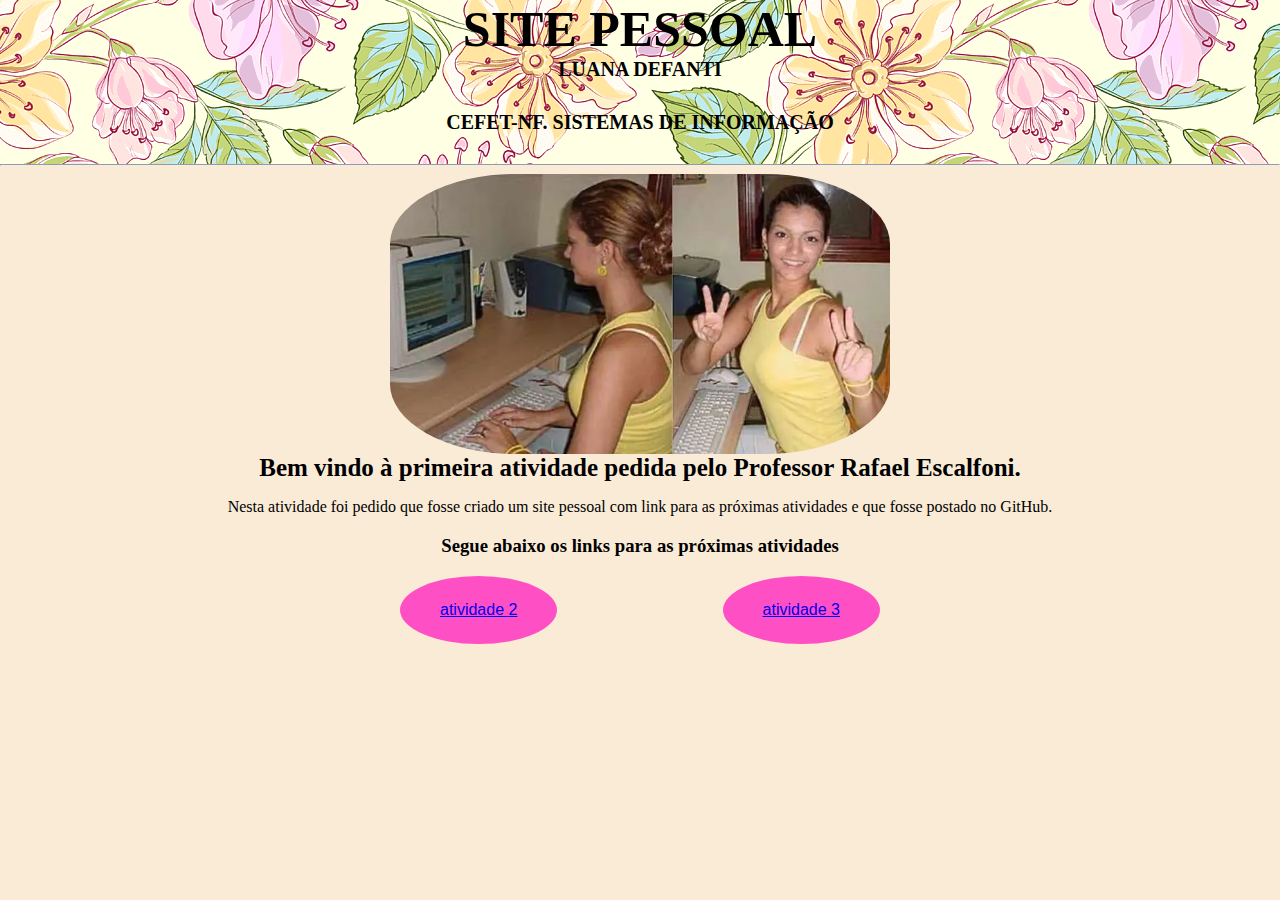
<file: aula1.html/index.html>
<!DOCTYPE html>
<html lang="pt-br">
<head>
    <meta charset="UTF-8">
    <meta http-equiv="X-UA-Compatible" content="IE=edge">
    <meta name="viewport" content="width=device-width, initial-scale=1.0">
    <link rel="stylesheet" href="estilo.css">
    <title>Aula1</title>
    
</head>
<body>
    <header>
        <h1>SITE PESSOAL </h1>
        <p><strong>LUANA DEFANTI</strong></p>
        <p><strong>CEFET-NF. SISTEMAS DE INFORMAÇÃO</strong></p>
        <hr>
    </header>
    <main>
        <img src="kellykeypc.webp" width="500"alt="imagem ilustrativa"title="ilustrativa"> 
        <h2>Bem vindo à primeira atividade pedida pelo Professor Rafael Escalfoni.</h2>

        <p class="pum">Nesta atividade foi pedido que fosse criado um site pessoal com link para as próximas atividades e que fosse postado no GitHub.</p>

        <h3>Segue abaixo os links para as próximas atividades</h3>        
            
            <button class="primeiro"><a href="https://luanacdefanti.github.io/Faculdade/trab2/" target="_blank">atividade 2</a></button>


        <button class="segundo"><a href="https://luanacdefanti.github.io/Faculdade/trab3/" target="_blank">atividade 3</a></button>
    </main>
    <footer>
        <p>      </p>
    </footer>
</body>
</html>
</file>
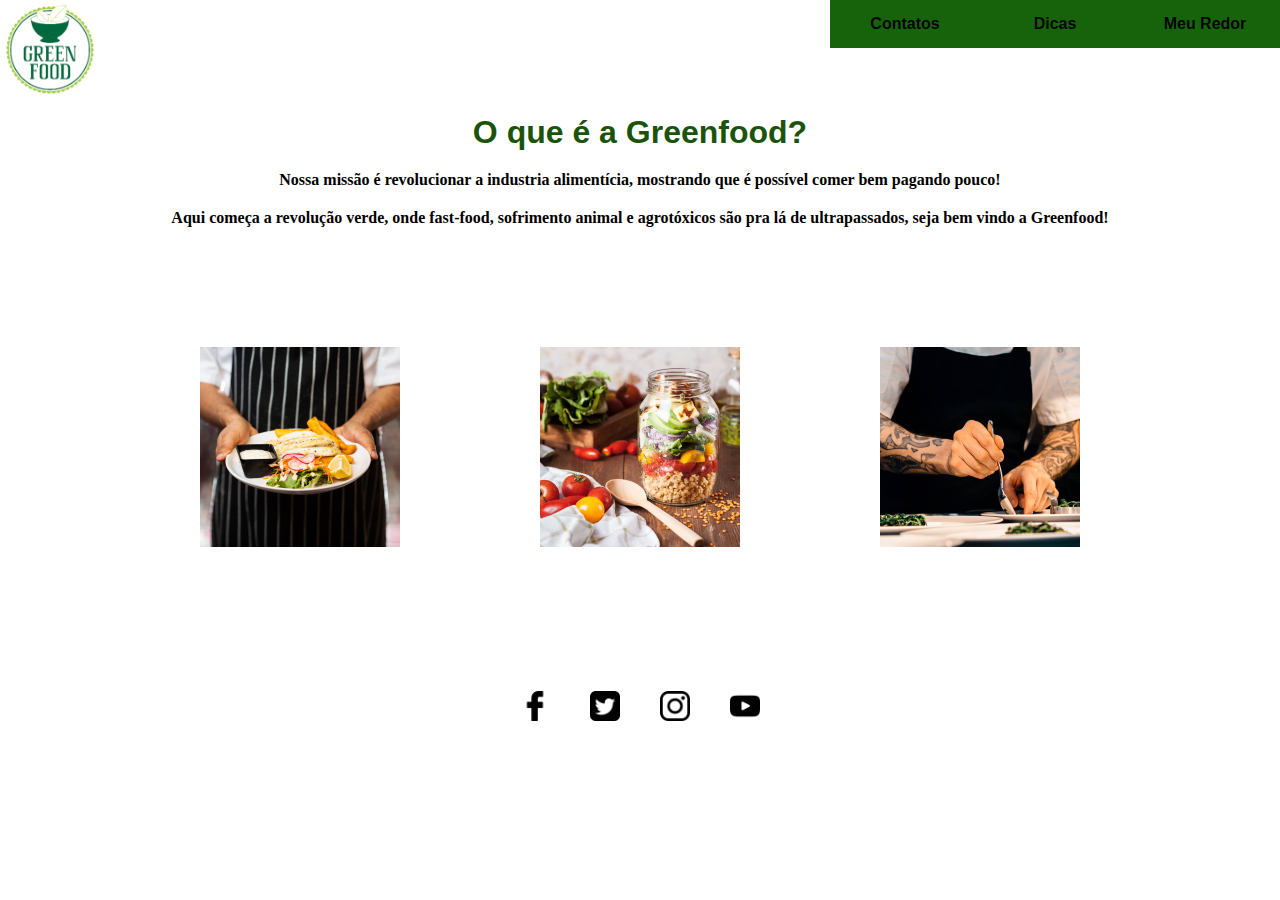
<file: Greenfood/index.html>
<!DOCTYPE html>
<html lang="pt-br">
  <head>
	<meta charset="utf-8">
	<title>Início</title>
	<meta name="viewport" content="width=device-width, initial-scale=1.0">
	<link rel="stylesheet" type="text/css" href="estilo.css">
  <link rel="shortcut icon" href="imagens/favicon.ico" type="image/x-icon">
</head>
<body>
  <header>
	<input type="checkbox" id="bt_menu">
<label for="bt_menu">&#9776;</label>
 <img src="imagens/logo.png" id="logo" alt="logo">
<nav class="menu">
 
	<ul>
    	<li><a href="meuredor.html">Meu Redor</a></li>
      <li><a href="dicas.html">Dicas</a></li>
      <li><a href="contatos.html">Contatos</a></li>

    </ul>
</nav>  
</header>
<main>
  <br><br><br>
  <h1 class="titulo">O que é a Greenfood?</h1>  

  <p class="subtitulo">Nossa missão é revolucionar a industria alimentícia, mostrando que é possível comer bem pagando pouco!</p>
  <p class="subtitulo">Aqui começa a revolução verde, onde fast-food, sofrimento animal e agrotóxicos são pra lá de ultrapassados, seja bem vindo a Greenfood!</p>
       
  
<div id="banners">
  <figure>
    <img src="imagens/foto1.jpg" alt="foto chef" class="imagem-banner">
    
  </figure>

  <figure>
    <img src="imagens/foto2.jpg" alt="foto chef" class="imagem-banner">
   
  </figure>

  <figure>
    <img src="imagens/foto3.jpg" alt="foto chef" class="imagem-banner">
     
  </figure>
</div>


</main>

<footer>
  <ul class="redes">
    <li>
      <a href="#">
        <img src="imagens/fb.png" alt="logo facebook" class="redes-logos">
      </a>
    </li>
    <li>
      <a href="#">
        <img src="imagens/tt.png" alt="logo twitter" class="redes-logos">
      </a>
    </li>
    <li>
      <a href="#">
        <img src="imagens/insta.png" alt="logo instagram" class="redes-logos">
      </a>
    </li>
    <li>
      <a href="#">
        <img src="imagens/yt.png" alt="logo youtube" class="redes-logos">
      </a>
    </li>
  </ul>
</footer>
</body>
</html>
</file>
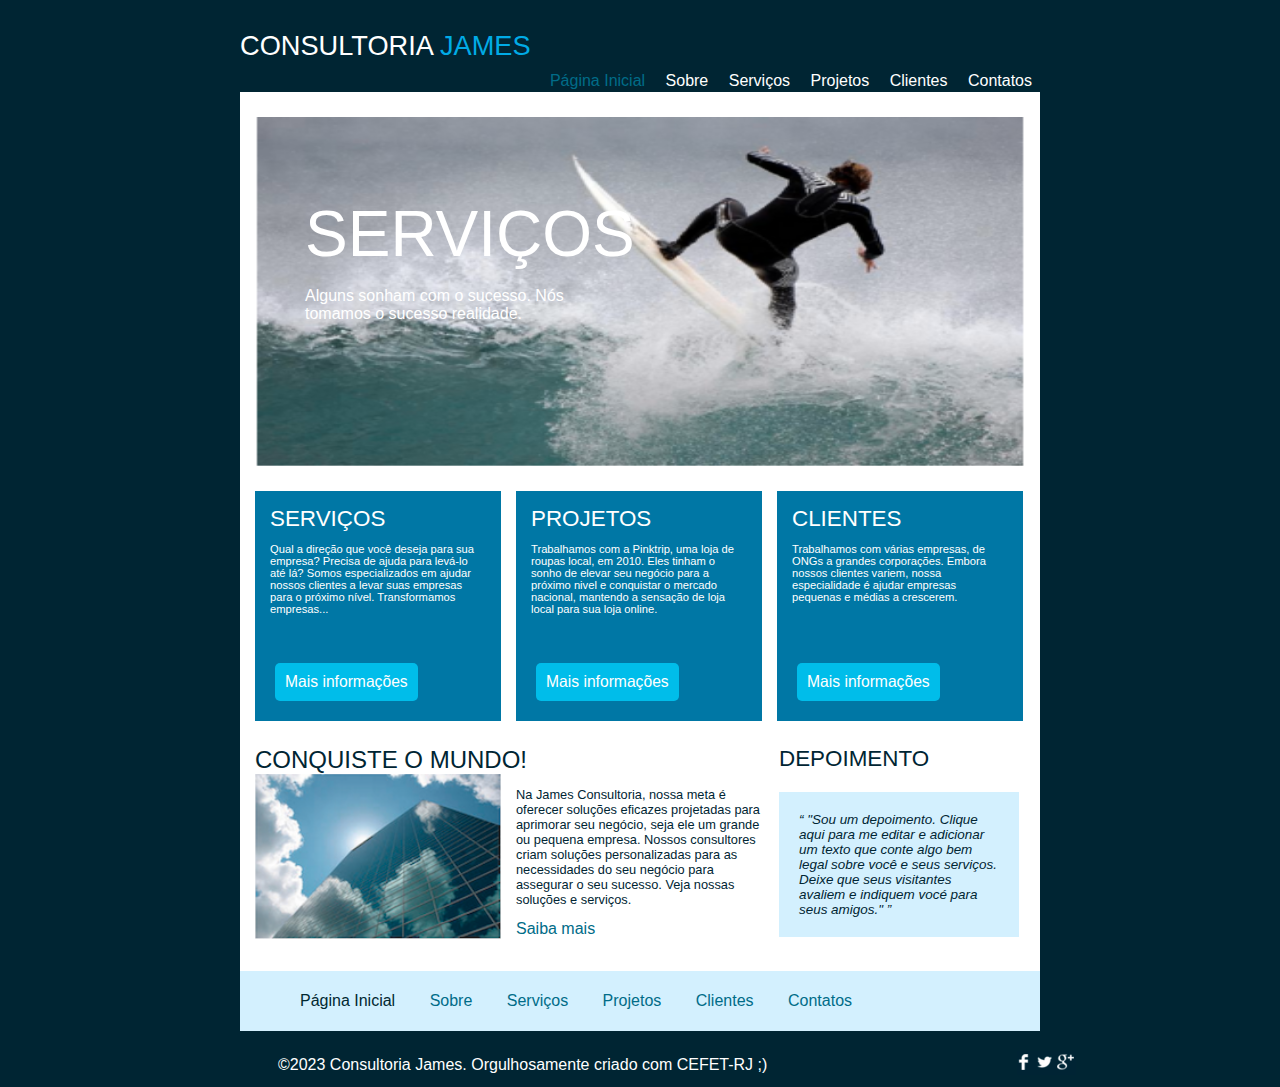
<file: trab2/index.html>
<!doctype html>
<html lang="pt-br">
<head>
	<meta charset="utf-8" />
	<link rel="stylesheet" type="text/css" href="./css/estilo.css" />
	<title>James Consultoria</title>
</head>
<body>
	<header>
		<div class="central">
			<h1>
				Consultoria <span>James</span>
			</h1>
			<nav>
				<ul>
					<li><a href="#" class="first-element">Página Inicial</a></li>
					<li><a href="#">Sobre</a></li>
					<li><a href="#">Serviços</a></li>
					<li><a href="#">Projetos</a></li>
					<li><a href="#">Clientes</a></li>
					<li><a href="#">Contatos</a></li>
				</ul>
			</nav>
		</div>
	</header>
	<main>
		<section>
			<div id="logo">
				<img src="./img/surf.png"/>
				<div>
					<h1>Serviços</h1>
					<p>Alguns sonham com o sucesso. Nós tomamos o sucesso realidade.
					</p>
				</div>
			</div>
		</section>
		<section>
			<div class="box destaque">
				<h3>Serviços</h3>
				<p>Qual a direção que você deseja para sua empresa? Precisa de ajuda para levá-lo até lá? Somos especializados em ajudar nossos clientes a levar suas empresas para o próximo nível. Transformamos empresas...</p>
				<a class="button">Mais informações</a>
			</div>
			<div class="box destaque">
				<h3>Projetos</h3>
				<p>Trabalhamos com a Pinktrip, uma loja de roupas local, em 2010. Eles tinham o sonho de elevar seu negócio para a próximo nivel e conquistar o mercado nacional, mantendo a sensação de loja local para sua loja online.</p>
				<a class="button">Mais informações</a>
			</div>
			<div class="box destaque">
				<h3>Clientes</h3>
				<p>Trabalhamos com várias empresas, de ONGs a grandes corporações. Embora nossos clientes variem, nossa especialidade é ajudar empresas pequenas e médias a crescerem.</p>
				<a class="button">Mais informações</a>
			</div>
		</section>
		<section>
			<div class="col-2">
				<h3>Conquiste o mundo!</h3>
				<img src="./img/fig1.png" />
				<p>
					Na James Consultoria, nossa meta é oferecer soluções eficazes projetadas para aprimorar seu negócio, seja ele um grande ou pequena empresa. Nossos consultores criam soluções personalizadas para as necessidades do seu negócio para assegurar o seu sucesso. Veja nossas soluções e serviços.
				</p>
				<a href="#" class="saibamais">Saiba mais</a>
			</div>
			<div class="box">
				<h3>Depoimento</h3>
				<blockquote>
					<q>
						"Sou um depoimento. Clique aqui para me editar e adicionar um texto que conte algo bem legal sobre você e seus serviços. Deixe que seus visitantes avaliem e indiquem vocé para seus amigos."
					</q>
				</blockquote>
			</div>
		</section>
		<nav id="nav-bottom">
			<ul>
				<li><a href="#" class="second-element">Página Inicial</a></li>
				<li><a href="#">Sobre</a></li>
				<li><a href="#">Serviços</a></li>
				<li><a href="#">Projetos</a></li>
				<li><a href="#">Clientes</a></li>
				<li><a href="#">Contatos</a></li>
			</ul>
		</nav>
	</main>
	<footer>
		<div id="central">
			<div id="content-left">
				&copy;2023 Consultoria James. Orgulhosamente criado com CEFET-RJ ;)
			</div>
			<div id="content-right">
				<img src="img/social.png"/>
			</div>
		</div>
	</footer>
</body>
</html>
</file>
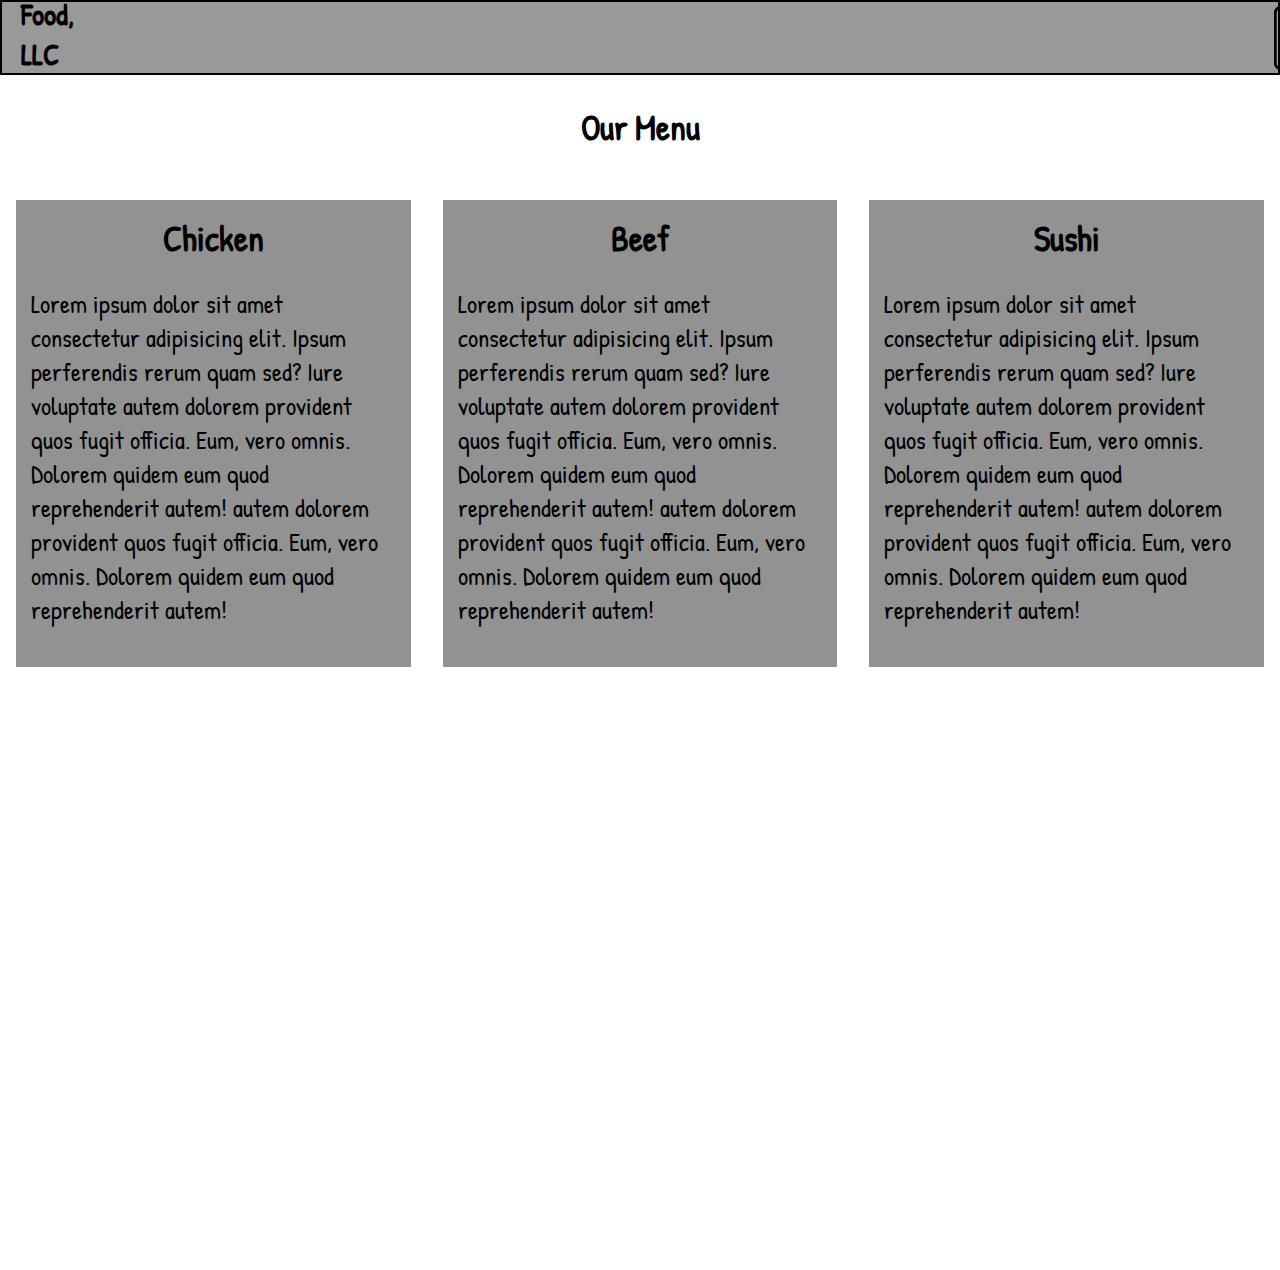
<file: trab3/index.html>
<!DOCTYPE html>
<html lang="pt-br">
<head>
    <meta charset="UTF-8">
    <meta http-equiv="X-UA-Compatible" content="IE=edge">
    <meta name="viewport" content="width=device-width, initial-scale=1.0">
    <link rel="stylesheet" href="css/estilo.css">
    <title>atividade 3</title>
</head>

  <body>
    <nav>
      <h1 class="titulo">Food, LLC</h1>

      <img src="quadrado.png" alt="menu">
    </nav>
    
    <h2>Our Menu</h2>
    
    <main>

      <div>
        <h3>Chicken</h3>
        <p>Lorem ipsum dolor sit amet consectetur 
            adipisicing elit. Ipsum perferendis rerum 
            quam sed? Iure voluptate autem dolorem 
            provident quos fugit officia. Eum, vero omnis. 
            Dolorem quidem eum quod reprehenderit autem! autem dolorem 
            provident quos fugit officia. Eum, vero omnis. 
            Dolorem quidem eum quod reprehenderit autem!</p>
      </div>

      <div>
        <h3>Beef</h3>
        <p>Lorem ipsum dolor sit amet consectetur 
          adipisicing elit. Ipsum perferendis rerum 
          quam sed? Iure voluptate autem dolorem 
          provident quos fugit officia. Eum, vero omnis. 
          Dolorem quidem eum quod reprehenderit autem! autem dolorem 
          provident quos fugit officia. Eum, vero omnis. 
          Dolorem quidem eum quod reprehenderit autem!</p>
      </div>

      <div>
        <h3>Sushi</h3>
        <p>Lorem ipsum dolor sit amet consectetur 
          adipisicing elit. Ipsum perferendis rerum 
          quam sed? Iure voluptate autem dolorem 
          provident quos fugit officia. Eum, vero omnis. 
          Dolorem quidem eum quod reprehenderit autem! autem dolorem 
          provident quos fugit officia. Eum, vero omnis. 
          Dolorem quidem eum quod reprehenderit autem!</p>
      </div>

    </main>
    
  </body>
</html>
<body>
    
</body>
</html>
</file>
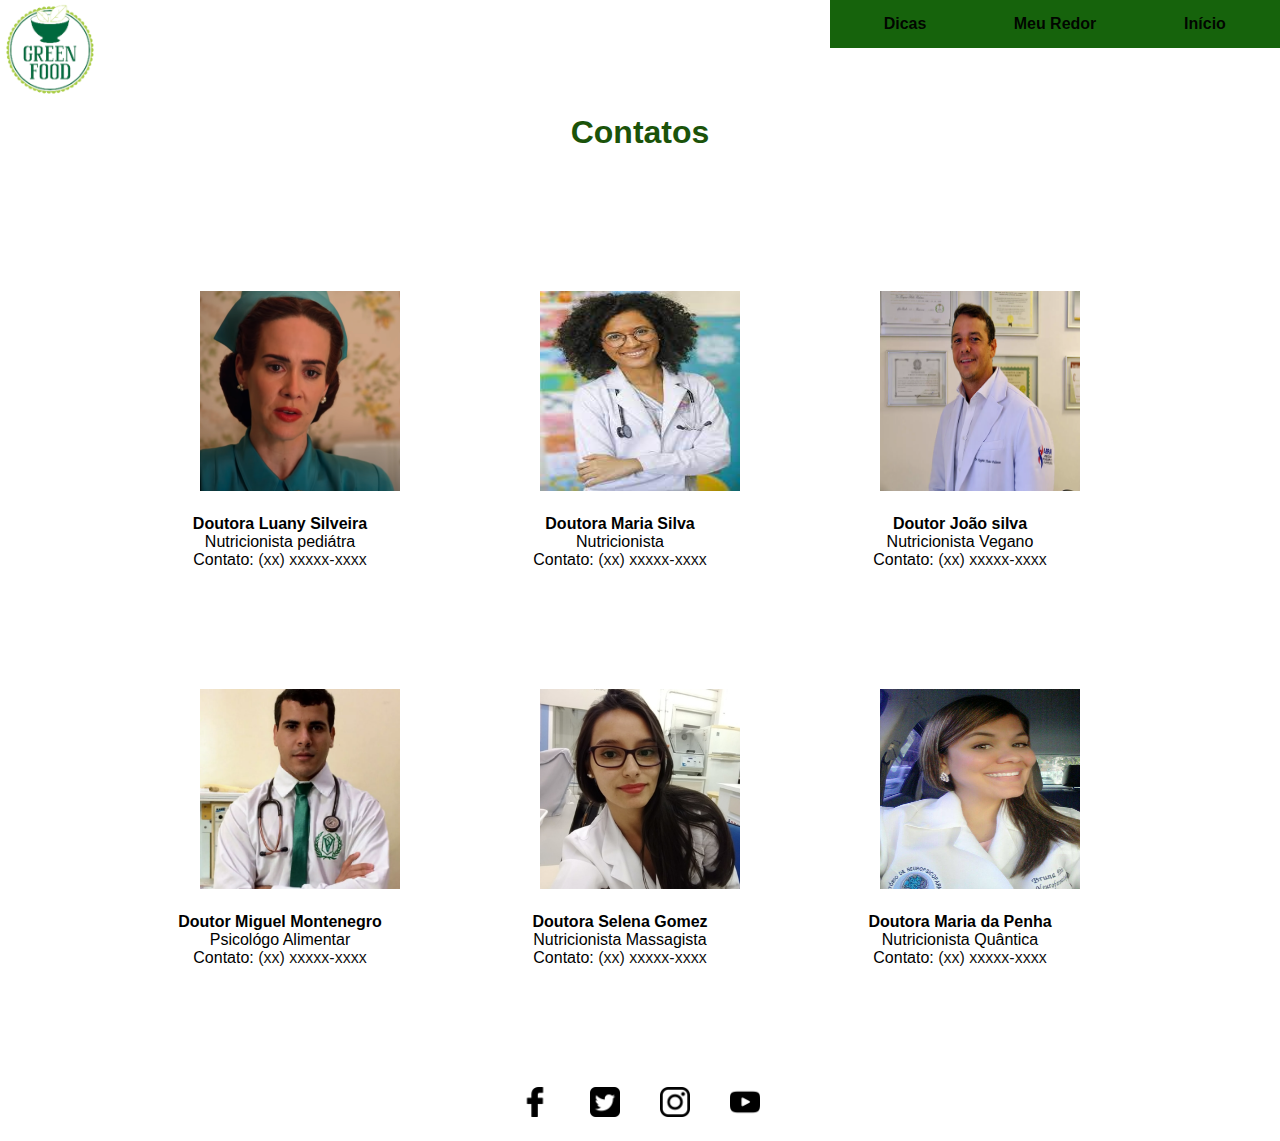
<file: Greenfood/contatos.html>
<!DOCTYPE html>
<html lang="pt-br"><head>
	<meta charset="utf-8">
	<title>Contatos </title>
	<meta name="viewport" content="width=device-width, initial-scale=1.0">
	<link rel="stylesheet" type="text/css" href="estilo.css">
  <link rel="shortcut icon" href="imagens/favicon.ico" type="image/x-icon">

</head>
<body>
  <header>
	<input type="checkbox" id="bt_menu">
<label for="bt_menu">&#9776;</label>

<a href="index.html"><img src="imagens/logo.png" id="logo" alt="logo"></a>
<nav class="menu">
 
	<ul>
    	<li><a href="index.html">Início</a></li>
      <li><a href="meuredor.html">Meu Redor</a></li>
      <li><a href="dicas.html">Dicas</a></li>

    </ul>
</nav>  
</header>
<main>
  <br><br><br>
  <h1 class="titulo">Contatos</h1>  
    
<div id="banners">
  <figure>
    <img src="imagens/doutora3.png" alt="foto chef" class="imagem-banner">
     <figcaption> <b>Doutora Luany Silveira</b> <br>Nutricionista pediátra<br> Contato: <a href="#">(xx) xxxxx-xxxx</a>
     </figcaption>
  </figure>

  <figure>
    <img src="imagens/doutora.jfif" alt="foto chef" class="imagem-banner">
     <figcaption> <b>Doutora Maria Silva</b> <br>Nutricionista<br> Contato: <a href="#">(xx) xxxxx-xxxx</a>
     </figcaption>
  </figure>
  
  <figure>
    <img src="imagens/doutor2.png" alt="foto chef" class="imagem-banner">
     <figcaption> <b>Doutor João silva</b> <br>Nutricionista Vegano<br> Contato: <a href="#">(xx) xxxxx-xxxx</a>
     </figcaption>
  </figure>
</div>

<div id="banners2">
  <figure>
    <img src="imagens/doutor1.png" alt="foto chef" class="imagem-banner">
     <figcaption> <b>Doutor Miguel Montenegro</b> <br>Psicológo Alimentar<br> Contato: <a href="#">(xx) xxxxx-xxxx</a>
     </figcaption>
  </figure>

  <figure>
    <img src="imagens/doutora1.jpg" alt="foto chef" class="imagem-banner">
     <figcaption> <b>Doutora Selena Gomez</b> <br>Nutricionista Massagista<br> Contato: <a href="#">(xx) xxxxx-xxxx</a>
     </figcaption>
  </figure>
  
  <figure>
    <img src="imagens/doutora2.jpg" alt="foto chef" class="imagem-banner">
     <figcaption> <b>Doutora Maria da Penha</b> <br>Nutricionista Quântica<br> Contato: <a href="#">(xx) xxxxx-xxxx</a>
     </figcaption>
  </figure>
</div>

</main>

<footer>
  <ul class="redes">
    <li>
      <a href="#">
        <img src="imagens/fb.png" alt="logo facebook" class="redes-logos">
      </a>
    </li>
    <li>
      <a href="#">
        <img src="imagens/tt.png" alt="logo twitter" class="redes-logos">
      </a>
    </li>
    <li>
      <a href="#">
        <img src="imagens/insta.png" alt="logo instagram" class="redes-logos">
      </a>
    </li>
    <li>
      <a href="#">
        <img src="imagens/yt.png" alt="logo youtube" class="redes-logos">
      </a>
    </li>
  </ul>
</footer>
</body>
</html>
</file>
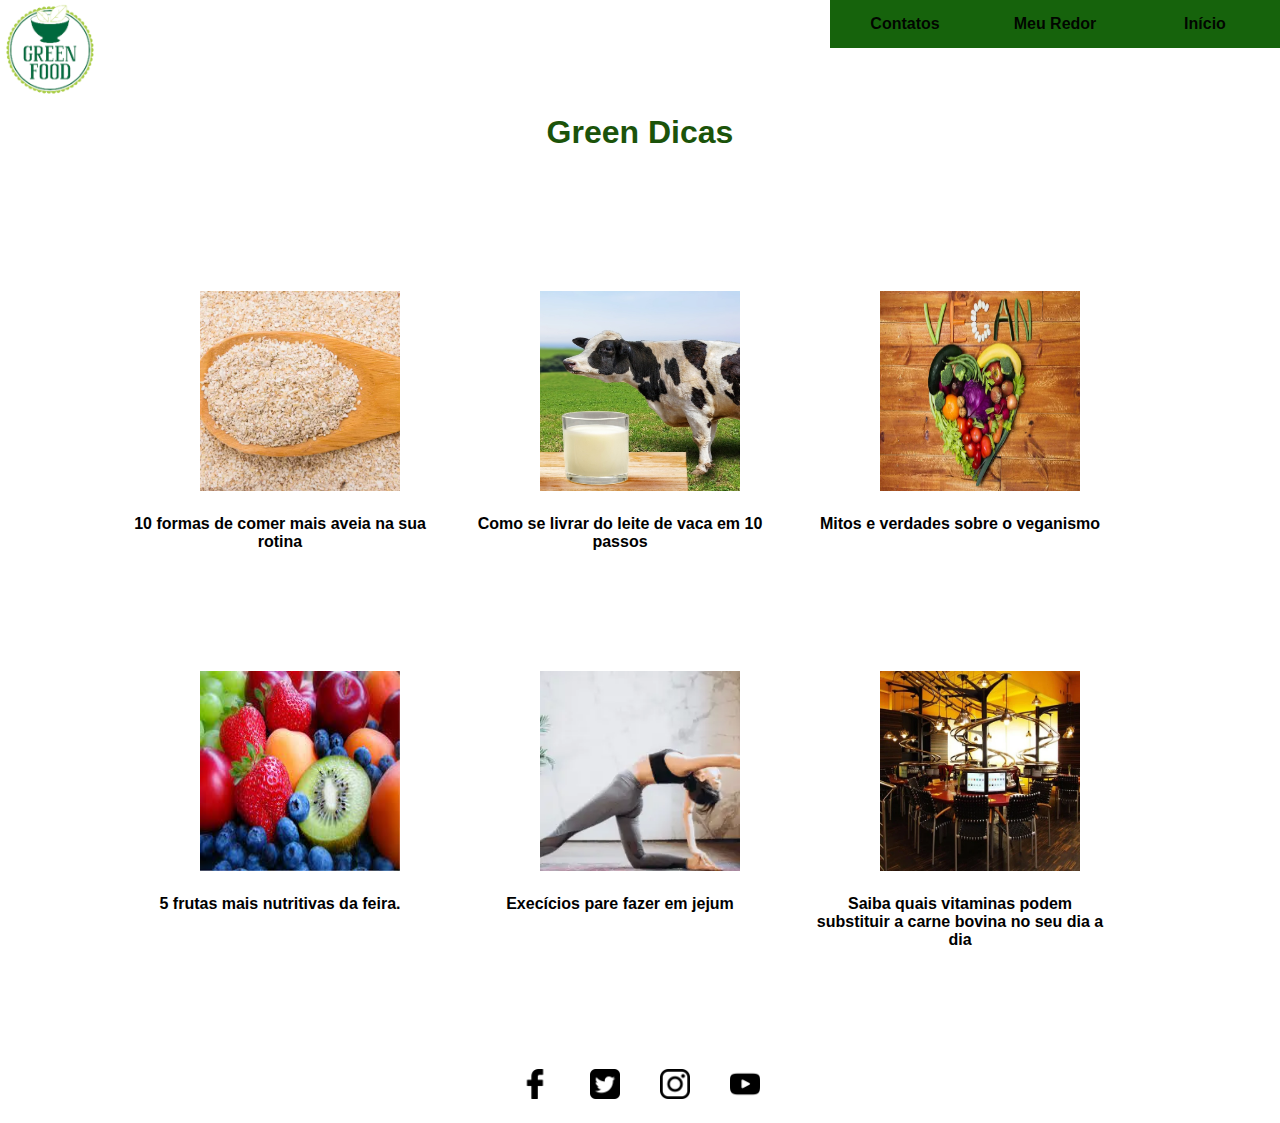
<file: Greenfood/dicas.html>
<!DOCTYPE html>
<html lang="pt-br">
<head>
	<meta charset="utf-8">
	<title>Dicas</title>
	<meta name="viewport" content="width=device-width, initial-scale=1.0">
	<link rel="stylesheet" type="text/css" href="estilo.css">
  <link rel="shortcut icon" href="imagens/favicon.ico" type="image/x-icon">


</head>
<body>
  <header>
	<input type="checkbox" id="bt_menu">
<label for="bt_menu">&#9776;</label>
<a href="index.html"><img src="imagens/logo.png" id="logo" alt="logo"></a>
<nav class="menu">
 
	<ul>
    	<li><a href="index.html">Início</a></li>
      <li><a href="meuredor.html">Meu Redor</a></li>
      <li><a href="contatos.html">Contatos</a></li>

    </ul>
</nav>  
</header>
<main>
  <br><br><br>
  <h1 class="titulo">Green Dicas</h1>  
    
<div id="banners">
  <figure>
    <img src="imagens/aveia.png" alt="foto chef" class="imagem-banner">
    <figcaption> <b>10 formas de comer mais aveia na sua rotina</b></figcaption>
  </figure>

  <figure>
    <img src="imagens/leite.jpg" alt="foto chef" class="imagem-banner">
    <figcaption> <b>Como se livrar do leite de vaca em 10 passos</b> </figcaption>
  </figure>

  <figure>
    <img src="imagens/vegano.png" alt="foto chef" class="imagem-banner">
     <figcaption> <b>Mitos e verdades sobre o veganismo</b>
     </figcaption>
  </figure>
</div>

<div id="banners2">
  <figure>
    <img src="imagens/frutas.png" alt="foto chef" class="imagem-banner">
    <figcaption> <b>5 frutas mais nutritivas da feira.</b>  <br></figcaption>
  </figure>

  <figure>
    <img src="imagens/yoga.png" alt="foto chef" class="imagem-banner">
    <figcaption> <b>Execícios pare fazer em jejum </b>  <br></figcaption>
  </figure>

  <figure>
    <img src="imagens/futurista.jpeg" alt="foto chef" class="imagem-banner">
     <figcaption> <b>Saiba quais vitaminas podem substituir a carne bovina no seu dia a dia</b>
     </figcaption>
  </figure>
</div>


</main>

<footer>
  <ul class="redes">
    <li>
      <a href="#">
        <img src="imagens/fb.png" alt="logo facebook" class="redes-logos">
      </a>
    </li>
    <li>
      <a href="#">
        <img src="imagens/tt.png" alt="logo twitter" class="redes-logos">
      </a>
    </li>
    <li>
      <a href="#">
        <img src="imagens/insta.png" alt="logo instagram" class="redes-logos">
      </a>
    </li>
    <li>
      <a href="#">
        <img src="imagens/yt.png" alt="logo youtube" class="redes-logos">
      </a>
    </li>
  </ul>
</footer>
</body>
</html>
</file>
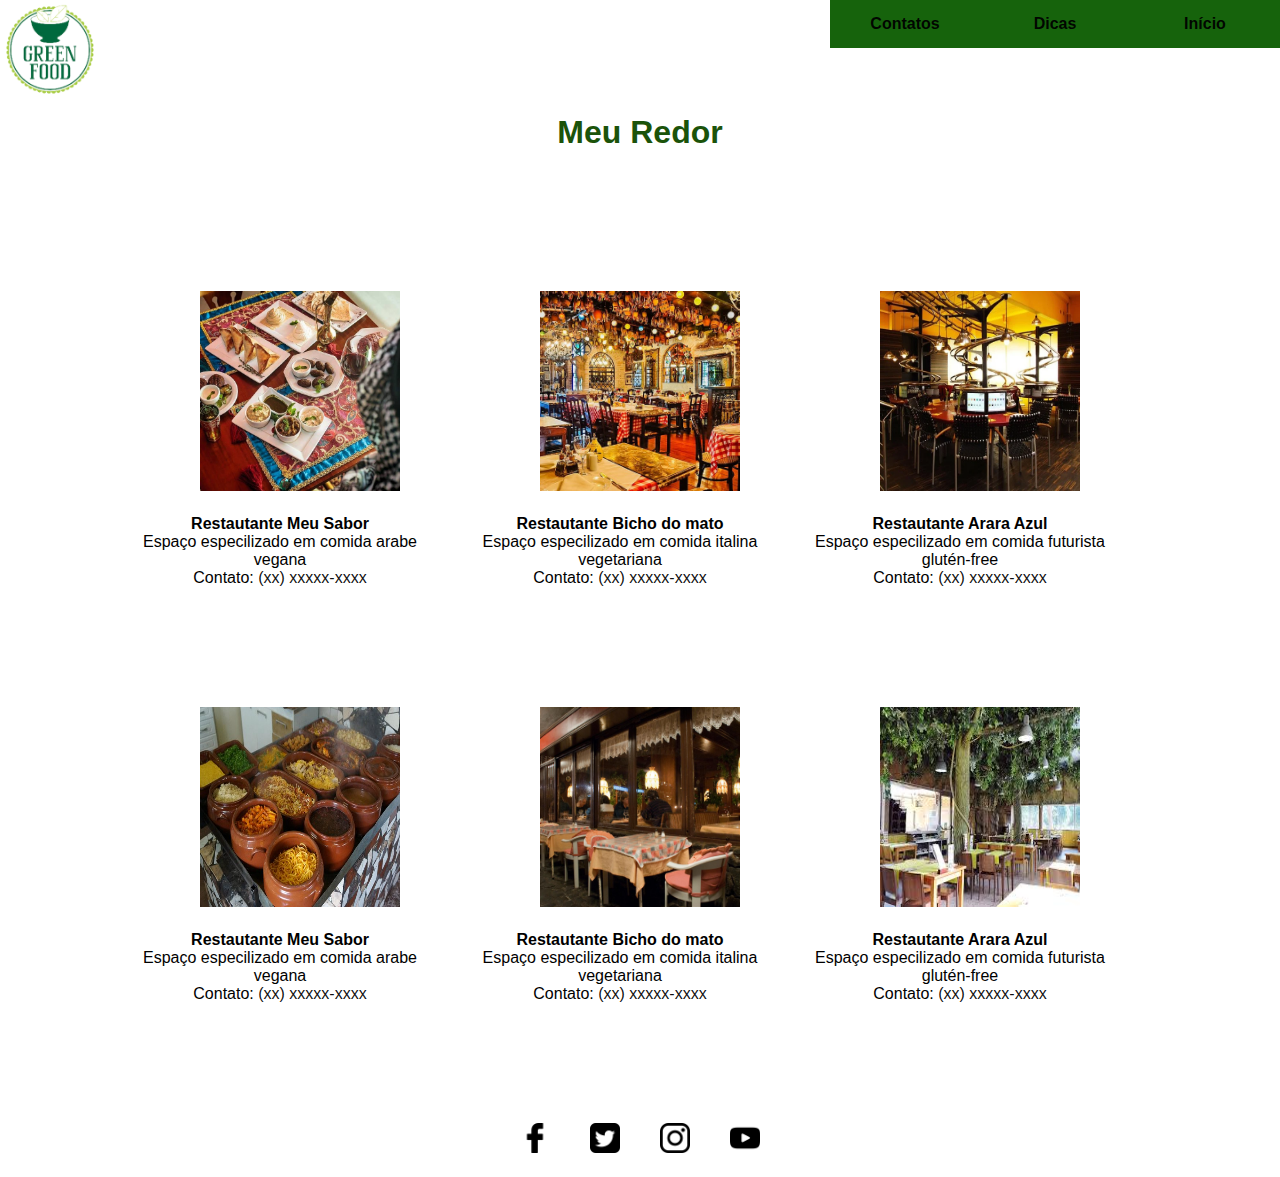
<file: Greenfood/meuredor.html>
<!DOCTYPE html>
<html lang="pt-br">
  <head>
	<meta charset="utf-8">
	<title>Meu Redor</title>
	<meta name="viewport" content="width=device-width, initial-scale=1.0">
	<link rel="stylesheet" type="text/css" href="estilo.css">
  <link rel="shortcut icon" href="imagens/favicon.ico" type="image/x-icon">

</head>
<body>
  <header>
	<input type="checkbox" id="bt_menu">
<label for="bt_menu">&#9776;</label>
<a href="index.html"><img src="imagens/logo.png" alt="logo" id="logo"></a>
<nav class="menu">
 
	<ul>
    	<li><a href="index.html">Início</a></li>
      <li><a href="dicas.html">Dicas</a></li>
      <li><a href="contatos.html">Contatos</a></li>

    </ul>
</nav>  
</header>
<main>
  <br><br><br>
  <h1 class="titulo">Meu Redor</h1>  
    
<div id="banners">
  <figure>
    <img src="imagens/arabe.jpg" alt="foto chef" class="imagem-banner">
    <figcaption> <b>Restautante Meu Sabor</b>  <br>Espaço especilizado em comida arabe vegana <br>Contato: <a href="#">(xx) xxxxx-xxxx</a> </figcaption>
  </figure>

  <figure>
    <img src="imagens/italiano.jpg" alt="foto chef" class="imagem-banner">
    <figcaption> <b>Restautante Bicho do mato</b>  <br>Espaço especilizado em comida italina vegetariana <br> Contato: <a href="#">(xx) xxxxx-xxxx</a> </figcaption>
  </figure>

  <figure>
    <img src="imagens/futurista.jpeg" alt="foto chef" class="imagem-banner">
     <figcaption> <b>Restautante Arara Azul</b> <br>Espaço especilizado em comida futurista glutén-free <br> Contato: <a href="#">(xx) xxxxx-xxxx</a>
     </figcaption>
  </figure>
</div>

<div id="banners2">
  <figure>
    <img src="imagens/restaurante1.jpg" alt="foto chef" class="imagem-banner">
    <figcaption> <b>Restautante Meu Sabor</b>  <br>Espaço especilizado em comida arabe vegana <br>Contato: <a href="#">(xx) xxxxx-xxxx</a> </figcaption>
  </figure>

  <figure>
    <img src="imagens/restaurante3.jpg" alt="foto chef" class="imagem-banner">
    <figcaption> <b>Restautante Bicho do mato</b>  <br>Espaço especilizado em comida italina vegetariana <br> Contato: <a href="#">(xx) xxxxx-xxxx</a> </figcaption>
  </figure>

  <figure>
    <img src="imagens/restaurantes2.png" alt="foto chef" class="imagem-banner">
     <figcaption> <b>Restautante Arara Azul</b> <br>Espaço especilizado em comida futurista glutén-free <br> Contato: <a href="#">(xx) xxxxx-xxxx</a>
     </figcaption>
  </figure>
</div>


</main>

<footer>
  <ul class="redes">
    <li>
      <a href="#">
        <img src="imagens/fb.png" alt="logo facebook" class="redes-logos">
      </a>
    </li>
    <li>
      <a href="#">
        <img src="imagens/tt.png" alt="logo twitter" class="redes-logos">
      </a>
    </li>
    <li>
      <a href="#">
        <img src="imagens/insta.png" alt="logo instagram" class="redes-logos">
      </a>
    </li>
    <li>
      <a href="#">
        <img src="imagens/yt.png" alt="logo youtube" class="redes-logos">
      </a>
    </li>
  </ul>
</footer>
</body>
</html>
</file>
<file: aula1.html/estilo.css>
body{
    margin:0%;
    background-color: antiquewhite;
}
button{
    background-color: #ff4fc4;
    border:1px;
    border-radius: 80%;
    padding: 25px 40px;
    text-align: center;
    text-decoration: none;
    display: inline-block;
    font-size: 16px; 
}
 .primeiro{
    position: absolute;
    left: 400px;
 }
 .segundo{
    position: absolute;
    right: 400px;
 }

header {
    padding: top 25;
    padding-bottom: 0;
    position: relative;
    background-color: antiquewhite;
    background-image: url(fundo.png);
}

header h1 {
    font-family: 'Times New Roman', Times, serif;
    margin: 0;
    text-align: center;
    font-size: 50px;
}
main h2{
    font-family: 'Times New Roman', Times, serif;
    margin: 0;
    text-align: center;
    font-size: 25px; 
}
main h3{
    text-align: center;
}
.pum{
    text-align: center;
}

header p {
    font-family: 'Times New Roman', Times, serif;
    font-size: 20px;
    margin:0 10px 30px;
    text-align:center;
    text-transform: uppercase;
    text-decoration: solid;
}
img{
    margin: auto;
    display: block;
    border-radius: 25%;
}
</file>
<file: Greenfood/estilo.css>
*{
    margin: 0;
    padding: 0;
  }
  .titulo{
    text-align: center;
      padding-top:10px;
    padding-bottom: 20px;
      color:rgb(27, 83, 10);
      font-family:'Arial';
      
      }
  
  .subtitulo{
  text-align: center;
  font-weight: bold;
  margin-bottom: 20px;
  
  }
   a{
    text-decoration: none;
    color: rgba(0, 0, 0, 0.945);
      font-family: Arial, Helvetica, sans-serif;
   }
  
  .menu{
      width:100%;
      height:50px;
      background-color: rgb(255, 255, 255);
      }
      
  .menu>ul{
      list-style:none;	
      position:relative;
      margin-left:50px;
      }
  .menu ul li{
          width:150px;
          float:right;
      }
  
  
  
  
  .menu a{
      padding:15px;
      display:block;
      text-decoration: none;
      background-color: rgb(22, 99, 12);
      text-align:center;
      font-weight: bold;
      }
  
  
      
  .menu a:hover{
      background-color:#6cbd2a;
      }
  
  .redes-logos{
    display: inline;
    width: 30px;
    height: 30px;
    margin: 20px;
  }
  
  #bt_menu{
      display: none;
      }
  label[for='bt_menu']{
      padding:5px;
      background-color:#222;
      color:#fff;
      font-family:'Arial';
      text-align:center;
      font-size:30px;
      cursor:pointer;
      display:none;
      width:auto;
      height:50px;
      }	
  
  #logo{
    width: 100px;
    height: 100px;
    float: left;
  }
  
  .redes{
    display: flex;
  
  list-style: none;
  justify-content: center;
  }
  
  .imagem-banner{
    width: 200px;
    height: 200px;
    margin: 20px 70px;
    
  }
  
  #banners{
    display: flex;
    margin: 100px;
    justify-content: center;
      font-family: 'Franklin Gothic Medium', 'Arial Narrow', Arial, sans-serif;
  }
  
  #banners2{
    display: flex;
    margin: 100px;
    justify-content: center;
      font-family: 'Franklin Gothic Medium', 'Arial Narrow', Arial, sans-serif;
  }
  
  figcaption{
    text-align: center;
    width: 300px;
  }
  
  
  
  
  
  
  
  
  
  
    @media (max-width: 800px) {
  
          
  .menu{
      margin-left:-100%;
      transition:all .4s;
      }
  label[for='bt_menu']{
      display:inline;
  
   
      }
  .menu>ul{
      margin-left:0;
      }
  .menu{
      margin-top:5px;
      }
  .menu ul li{
      width:100%;
      float:none;
      }
  
  #bt_menu:checked ~ .menu{
      margin-left:0;
    
      }
  
    #logo{
      width: 50px;
      height: 50px;
      float: right;
    
    }
    header{
      background-color: #222;
      height: 60px;
     
    }
  
      #banners{
          display: block;
          margin: 100px;
          justify-content: center;
          font-family: 'Franklin Gothic Medium', 'Arial Narrow', Arial, sans-serif;
      }
  
  
  
  
      
      #banners2{
          display: block;
          margin: 100px;
          justify-content: center;
          font-family: 'Franklin Gothic Medium', 'Arial Narrow', Arial, sans-serif;
      }
  
  
      .imagem-banner{
          width: 250px;
          height: 250px;
          margin: -40px;
          padding-bottom: 60px;
      
          
      }
      figcaption{
          text-align: left;
          width: 250px;
          height: 100px;
          margin-bottom: 20px;
          margin-right: 30px;
  
      }
      
  
  }
</file>
<file: trab2/css/estilo.css>
* {
	font-family: Tahoma, Verdana, sans-serif;
}
body {
	background-color: rgb(0, 37, 51);
	color: #fff;
}
header {
	margin:30px 0;
}

header h1 {
	text-transform: uppercase;
	font-weight: normal;
	display: inline;
	font-size: 1.7em;
	margin:0;
}

header span {
	color: rgb(0, 171, 230);
}

header nav {
	float: right;

}

header ul {
	list-style: none;
	margin: 10px 0 0 0;
}

header li {
	display: inline;
	margin:0px 8px;
}

header a {
	color: #fff;
	text-decoration: none;
}

.first-element {
	color: rgb(0, 108, 136);
}

.central, main {
	width: 800px;
	margin:0 auto;
}

main {
	background-color: #fff;
	padding-top: 10px;
	color: rgb(0, 37, 51);
	box-sizing: border-box;
}
section {
	margin: 15px;
}
#logo {
	width: 770px;
	position: relative;
	color: #fff;
	margin-bottom: 20px;
}

#logo img {
	width: inherit;
	height: 350px;
}

#logo div {
	position: absolute;
	top: 80px;
	left: 50px;
}

#logo h1 {
	text-transform: uppercase;
	font-size: 4em;
	margin: 0;
	font-weight: normal;
}
#logo p {
	width: 320px;
}

.box {
	float: left;
	width: 246px;
	margin-right: 15px;
	margin-bottom: 10px;
	padding: 15px;
	box-sizing: border-box;
	font-size: 0.7em;
	min-height: 230px;
	position: relative;
}

.box:last-child {
	margin-right: 0;
}

.box h3 {
	margin: 0;
	text-transform: uppercase;
	font-size: 2em;
	font-weight: normal;
}

.box blockquote {
	margin: 0;
	margin-top: 20px;
	font-style: italic;
	font-size: 1.2em;
	background-color: rgb(211, 240, 254);
	padding: 20px;
	width: 200px;
}

.button {
	background-color: rgb(0, 189, 234);
	position: absolute;
	bottom: 20px;
	left: 20px;
	font-size: 1.4em;
	padding: 10px;
	border-radius: 5px;
}

.destaque {
	background-color: rgb(0, 119, 165);
	color: #fff;
}

.col-2 {
	width: 509px;
	float: left;
	padding-top: 15px;
}

.col-2 h3 {
	text-transform: uppercase;
	font-size: 1.5em;
	font-weight: normal;
	margin: 0;
}

.col-2 img {
	float: left;
	width: 246px;
	margin-right: 15px;
	
}

.col-2 p {
	font-size: 0.8em;
}

.saibamais{
	text-decoration: none;
	color: rgb(0, 108, 136);
}

#nav-bottom {
	background-color: rgb(211, 240, 254);
	clear: left;
	width: inherit;
	box-sizing: border-box;
	padding: 5px;
}

#nav-bottom li {
	display: inline;
	list-style: none;
}

#nav-bottom li a{

	text-decoration: none;
	color: rgb(0, 108, 136);
	margin-left: 0px;
	padding: 15px;
}

#nav-bottom li .second-element {
	color: rgb(1, 40, 49);
}


#central{
	display: flex;
    flex-direction: row;
    align-items: center;
    padding-top: 20px;
}

#content-left{
	text-align: right;
	margin-left: 270px;
}

#content-right{
	text-align:left;
	margin-left:250px;
}
</file>
<file: trab3/css/estilo.css>
/* Smartphones (600px para baixo) */
@import url('https://fonts.googleapis.com/css2?family=Patrick+Hand&family=Sriracha&display=swap');

img{
    padding: 1200px;
}

*{
  box-sizing: border-box;
}

body{
  margin: 0;
}

h1{
  margin: 0;
  padding: 1% 0 1.5% 19px;
}

p, h1, h2, h3{
  font-size: large;
  font-family: 'Patrick Hand', cursive;
  /* font-family: 'Sriracha', cursive; */
}

nav{
  background-color: rgb(153, 153, 153);
  border: 2px solid black;
}

.titulo{
  font-size: 30px;
}

.menu-imagem{
  display: none;
}

main{
  display: flex;
  justify-content: center;
  flex-wrap: wrap;
}

h2{
  font-size: 35px;
  text-align: center;
}

main div{

  padding: 15px;
  margin: 20px 16px;
  background-color: rgb(146, 146, 146);
}

main div h3{
  margin: 0;
  font-size: 35px;
  text-align: center;
}

main div p{
  font-size: 25px;
}

@media only screen and (max-width: 550px) {


    body nav{
        position: relative;
        display: flex;
        align-items: center;
        height: 75px;
    }

    img{
        display:block;
        right: 20px;
        position: absolute;
        height: 50px;
    }

    body nav h1{
        position: absolute;
    }
}

/*Tablets e Smartphones + largos, 700px para cima) */
@media only screen and (min-width: 550px) {
    body nav{
        display: flex;
        align-items: center;
        height: 75px;
    }

    main div{
        flex: 40%;
    }
    }

    /* Dispostivos Largos (laptops/desktops, 1080px para cima) */
    @media only screen and (min-width: 1080px) {
    main div{
        flex: 30%;
    }
}
</file>
